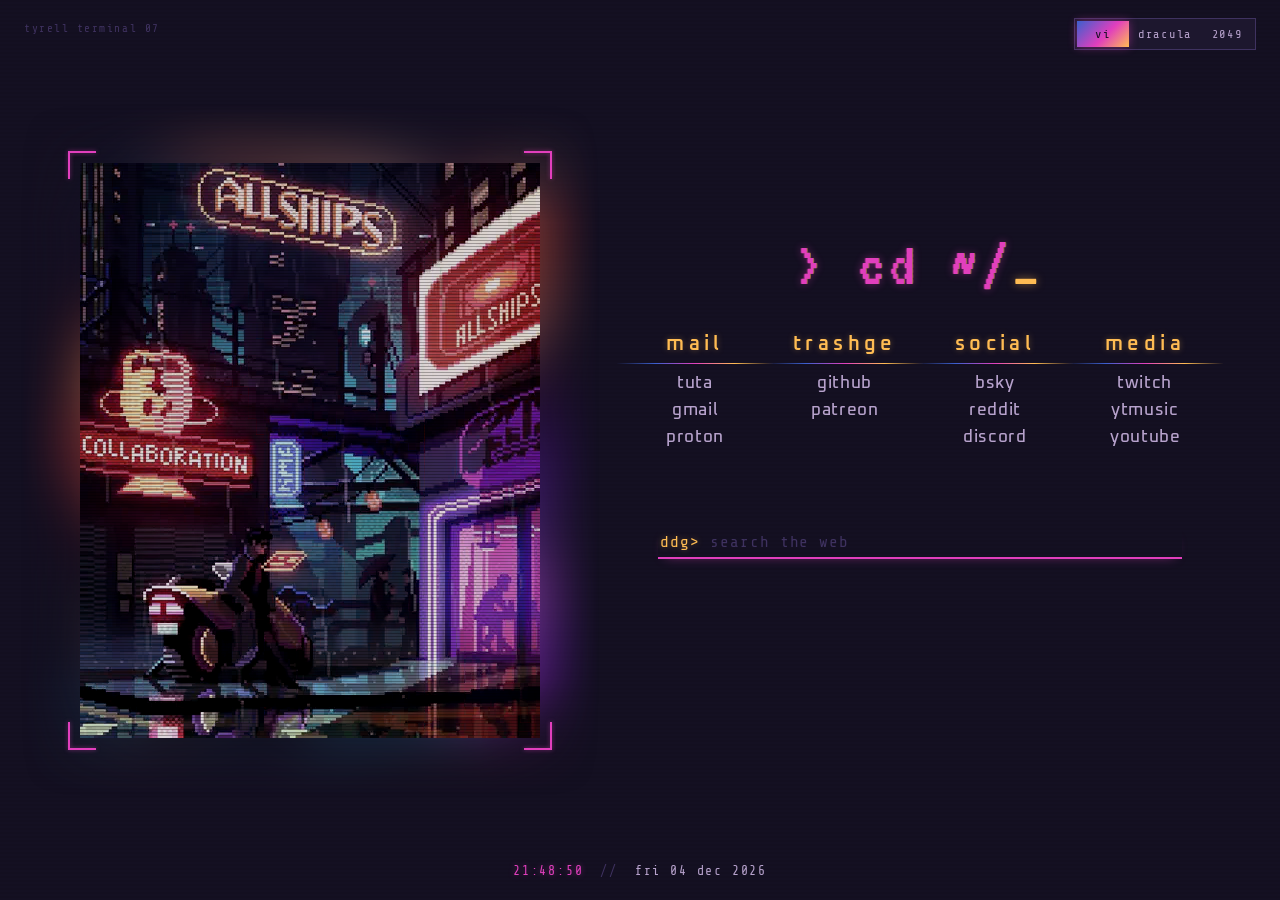
<file: index.html>
<!DOCTYPE html>
<html lang="en">

<head>
    <meta charset="UTF-8">
    <meta name="viewport" content="width=device-width, initial-scale=1">
    <title>~/startpage</title>
    <link rel="preconnect" href="https://fonts.googleapis.com">
    <link rel="preconnect" href="https://fonts.gstatic.com" crossorigin>
    <link href="https://fonts.googleapis.com/css2?family=Oxanium:wght@400;500;600&family=Share+Tech+Mono&family=VT323&display=swap" rel="stylesheet">
    <link rel="icon" type="image/x-icon" href="favicon.ico">
    <link rel="stylesheet" type="text/css" href="style.css">
</head>

<body class="vice instant">
    <canvas id="bgfx"></canvas>
    <div class="tag">tyrell terminal 07</div>
    <div class="toggles">
        <div class="switch" role="radiogroup" aria-label="theme">
            <span class="knob"></span>
            <button role="radio" data-theme="vice">vi</button>
            <button role="radio" data-theme="dracula">dracula</button>
            <button role="radio" data-theme="haze">2049</button>
        </div>
    </div>
    <div class="clock-block">
        <span id="clock"></span>
        <span class="clock-sep">//</span>
        <span id="date-display"></span>
    </div>
    <div class="container">
        <div class="left-container">
            <div class="gif">
                <img id="art" alt="" />
            </div>
        </div>

        <div class="right-container">
            <div class="head">
                <p>&gt; cd ~/<span class="blinking">_</span></p>
            </div>


            <div class="bookmarks">
                <div class="category">
                    <div class="links">
                        <li class="title">mail</li>
                        <li><a href="https://app.tuta.com/mail/">tuta</a></li>
                        <li><a href="https://mail.google.com/mail/u/0/#inbox">gmail</a></li>
                        <li><a href="https://mail.proton.me">proton</a></li>
                    </div>
                </div>

                <div class="category">
                    <div class="links">
                        <li class="title">trashge</li>
                        <li><a href="https://github.com/">github</a></li>
                        <li><a href="https://patreon.com/feed/membership">patreon</a></li>
                        
                    </div>
                </div>

                <div class="category">
                    <div class="links">
                        <li class="title">social</li>
                        <li><a href="https://bsky.app/">bsky</a></li>
                        <li><a href="https://old.reddit.com/r/all/">reddit</a></li>
                        <li><a href="https://discord.com/">discord</a></li>
                    </div>
                </div>

                <div class="category">
                    <div class="links">
                        <li class="title">media</li>
                        <li><a href="https://www.twitch.tv/directory/following/live">twitch</a></li>
                        <li><a href="https://music.youtube.com/">ytmusic</a></li>
                        <li><a href="https://www.youtube.com/feed/subscriptions">youtube</a></li>

                    </div>
                </div>
            </div>
            <form class="search" action="https://duckduckgo.com/" method="get" role="search">
                <label for="q">ddg&gt;</label>
                <input id="q" name="q" type="search" placeholder="search the web" autocomplete="off" spellcheck="false" autofocus>
            </form>
        </div>
    </div>

    <script>
        // a different picture on every load (the glow behind the frame follows it)
        const pics = ['cyber001.webp', 'cyber002.webp', 'cyber003.webp', 'cyber004.webp', 'cyber005.webp', 'cyber006.webp'];
        let pic = pics[Math.floor(Math.random() * pics.length)];
        try {
            // never the same one twice in a row
            const last = localStorage.getItem('pic');
            if (pic === last) pic = pics[(pics.indexOf(pic) + 1 + Math.floor(Math.random() * (pics.length - 1))) % pics.length];
            localStorage.setItem('pic', pic);
        } catch (e) {}
        document.getElementById('art').src = pic;
        document.body.style.setProperty('--pic', `url("${pic}")`);

        function pad(n) { return String(n).padStart(2, '0'); }

        function updateClock() {
            const now = new Date();
            document.getElementById('clock').textContent =
                pad(now.getHours()) + ':' + pad(now.getMinutes()) + ':' + pad(now.getSeconds());

            const days = ['sun','mon','tue','wed','thu','fri','sat'];
            const months = ['jan','feb','mar','apr','may','jun','jul','aug','sep','oct','nov','dec'];
            document.getElementById('date-display').textContent =
                days[now.getDay()] + ' ' + pad(now.getDate()) + ' ' + months[now.getMonth()] + ' ' + now.getFullYear();
        }

        updateClock();
        setInterval(updateClock, 1000);

        // vice = gta 6 (blue/pink/orange sunset), dracula = dracula colour scheme (purple/pink), haze = 2049 (sodium orange)
        const themes = ['vice', 'dracula', 'haze'];
        const stops = document.querySelectorAll('.switch button');

        function getSaved() {
            try {
                const t = localStorage.getItem('theme');
                return themes.includes(t) ? t : 'vice';
            } catch (e) { return 'vice'; }
        }

        function applyTheme(theme) {
            document.body.classList.remove(...themes);
            document.body.classList.add(theme);
            stops.forEach(b => b.setAttribute('aria-checked', b.dataset.theme === theme));
            try { localStorage.setItem('theme', theme); } catch (e) {}
        }

        applyTheme(getSaved());

        stops.forEach(b => b.addEventListener('click', () => applyTheme(b.dataset.theme)));

        // press / anywhere to jump to the search line
        const q = document.getElementById('q');
        document.addEventListener('keydown', e => {
            if (e.key === '/' && document.activeElement !== q) { e.preventDefault(); q.focus(); }
            if (e.key === 'Escape' && document.activeElement === q) q.blur();
        });

        // saved theme shows on load without fading in
        requestAnimationFrame(() => requestAnimationFrame(() => document.body.classList.remove('instant')));

        const calm = matchMedia('(prefers-reduced-motion: reduce)').matches;

        // magnetic links: a bookmark leans toward the cursor while it is near
        if (!calm) {
            document.querySelectorAll('.links a').forEach(a => {
                const reach = 40;
                document.addEventListener('pointermove', e => {
                    const r = a.getBoundingClientRect();
                    const cx = r.left + r.width / 2, cy = r.top + r.height / 2;
                    const near = e.clientX > r.left - reach && e.clientX < r.right + reach &&
                                 e.clientY > r.top - 4 && e.clientY < r.bottom + 4;
                    if (near) {
                        a.classList.add('pull');
                        a.style.transform = `translate(${(e.clientX - cx) * 0.25}px, ${(e.clientY - cy) * 0.35}px)`;
                    } else if (a.classList.contains('pull')) {
                        a.classList.remove('pull');
                        a.style.transform = '';
                    }
                });
            });
        }

        // background: dot grid that ripples around the cursor
        const cv = document.getElementById('bgfx');
        const cx = cv.getContext('2d');
        const css = n => getComputedStyle(document.body).getPropertyValue(n).trim();
        let W, H, mouse = { x: -999, y: -999 };

        function size() {
            const dpr = Math.min(devicePixelRatio || 1, 2);
            W = innerWidth; H = innerHeight;
            cv.width = W * dpr; cv.height = H * dpr;
            cx.setTransform(dpr, 0, 0, dpr, 0, 0);
        }

        function grid(t) {
            cx.clearRect(0, 0, W, H);
            const gap = 16, reach = 130, dim = css('--link'), acc = css('--accent');
            for (let x = gap / 2; x < W; x += gap) {
                for (let y = gap / 2; y < H; y += gap) {
                    const dx = x - mouse.x, dy = y - mouse.y, d = Math.hypot(dx, dy);
                    const k = Math.max(0, 1 - d / reach);
                    const wave = Math.sin(t / 900 + x / 90 + y / 140) * 0.5 + 0.5;
                    const px = x + (d ? dx / d : 0) * k * 6, py = y + (d ? dy / d : 0) * k * 6;
                    if (k <= 0) continue;
                    cx.globalAlpha = k * (0.55 + wave * 0.3);
                    cx.fillStyle = acc;
                    cx.beginPath();
                    cx.arc(px, py, 0.8 + k * 1.2, 0, 7);
                    cx.fill();
                }
            }
            cx.globalAlpha = 1;
        }

        function frame(t) {
            requestAnimationFrame(frame);
            if (!document.hidden) grid(t);
        }

        addEventListener('resize', size);
        addEventListener('pointermove', e => { mouse.x = e.clientX; mouse.y = e.clientY; });
        document.documentElement.addEventListener('pointerleave', () => { mouse.x = mouse.y = -999; });
        size();
        if (calm) grid(0); else requestAnimationFrame(frame);
    </script>
</body>

</html>
</file>
<file: style.css>
body,html{height:100%}.left-container::after,.left-container::before{content:"";position:absolute;pointer-events:none}.container,.gif,.left-container{position:relative}.gif img,.left-container{width:460px;height:575px}.blinking,.title{color:var(--accent2)}body.haze{--bg:#1e1e2e;--fg:#d9c8b6;--link:#9a8672;--accent:#c98245;--accent2:#4f9d96;--dim:#4d3b2e}body.dracula{--bg:#282a36;--fg:#f8f8f2;--link:#a4acd4;--accent:#ff79c6;--accent2:#bd93f9;--dim:#44475a}body.vice{--bg:#141022;--fg:#f3e6f1;--link:#b7a2cc;--accent:#e13fbd;--accent2:#ffbc53;--dim:#3f3260;--grad:linear-gradient(135deg,#3b5fce 0%,#e13fbd 55%,#ffbc53 100%)}body{--scan:.07;--glow-opacity:.7;--grad:linear-gradient(160deg,var(--accent),var(--accent2));margin:0;width:100%;overflow-x:hidden;color:var(--fg);font-family:Oxanium,sans-serif;font-size:16px;background:var(--bg);background-image:repeating-linear-gradient(0deg,transparent,transparent 2px,rgb(0 0 0 / var(--scan)) 2px,rgb(0 0 0 / var(--scan)) 4px);transition:background-color .25s,color .25s}.container{z-index:1;display:grid;grid-template-columns:1fr 460px 600px 1fr;grid-template-areas:". left right .";column-gap:80px;justify-items:center;align-items:center;min-height:100%}.left-container{grid-area:left;flex-shrink:0}.category,.head{flex-direction:column;display:flex}.left-container::after{inset:-60px;z-index:-1;background:var(--pic) center/cover no-repeat;filter:blur(32px) saturate(1.3);opacity:var(--glow-opacity);-webkit-mask-image:linear-gradient(to right,transparent 0,#000 120px,#000 calc(100% - 120px),transparent 100%),linear-gradient(to bottom,transparent 0,#000 120px,#000 calc(100% - 120px),transparent 100%);-webkit-mask-composite:source-in;mask-image:linear-gradient(to right,transparent 0,#000 120px,#000 calc(100% - 120px),transparent 100%),linear-gradient(to bottom,transparent 0,#000 120px,#000 calc(100% - 120px),transparent 100%);mask-composite:intersect}.left-container::before{inset:-12px;z-index:2;--b:linear-gradient(var(--accent), var(--accent));background:var(--b) top left/28px 2px no-repeat,var(--b) top left/2px 28px no-repeat,var(--b) top right/28px 2px no-repeat,var(--b) top right/2px 28px no-repeat,var(--b) bottom left/28px 2px no-repeat,var(--b) bottom left/2px 28px no-repeat,var(--b) bottom right/28px 2px no-repeat,var(--b) bottom right/2px 28px no-repeat;filter:drop-shadow(0 0 2px color-mix(in srgb, var(--accent) 50%, transparent))}.gif::after,.gif::before{content:"";position:absolute;inset:0;z-index:1;pointer-events:none}.right-container{grid-area:right;height:50%;width:100%}.gif{width:100%;height:100%;overflow:hidden}.clock-block,.tag,.toggles{position:fixed;z-index:100}.gif img{display:block;object-fit:cover;image-rendering:pixelated;filter:contrast(1.05) saturate(.7) brightness(.85)}.gif::before{background:var(--grad);mix-blend-mode:soft-light;opacity:.3}.gif::after{background:repeating-linear-gradient(0deg,transparent 0 2px,rgb(0 0 0 / .28) 2px 3px)}.head{align-items:center;font-family:VT323,monospace;font-size:64px;letter-spacing:.08em}.head p{margin:8px 0 0;color:var(--accent);text-shadow:1px 0 0 color-mix(in srgb,var(--accent2) 50%,transparent),-1px 0 0 color-mix(in srgb,var(--accent) 30%,transparent),0 0 8px color-mix(in srgb,var(--accent) 45%,transparent);animation:7s infinite flicker}.blinking{text-shadow:0 0 8px color-mix(in srgb,var(--accent2) 50%,transparent);animation:1s step-end infinite blink}@keyframes blink{50%{opacity:0}}@keyframes flicker{0%,100%,18%,22%,62%,64%{opacity:1}20%,63%{opacity:.35}21%{opacity:.9}}.bookmarks{display:flex;justify-content:center;margin-top:12px}.category{width:180px}.links{display:flex;flex-direction:column;align-items:center;padding:20px 0}li{list-style-type:none;padding:3px;font-size:17px;font-weight:500;letter-spacing:.04em}.title{width:100%;margin-bottom:6px;padding-bottom:6px;text-align:center;font-weight:600;font-size:20px;letter-spacing:.22em;text-transform:lowercase;text-shadow:0 0 6px color-mix(in srgb,var(--accent2) 35%,transparent);border-bottom:1px solid;border-image:linear-gradient(90deg,transparent,var(--accent2),transparent) 1}.clock-block,.tag,.theme-toggle{font-family:"Share Tech Mono",monospace;letter-spacing:.14em}a:link,a:visited{text-decoration:none;color:var(--link);transition:color .15s,text-shadow .15s,letter-spacing .15s}a:focus-visible,a:hover{color:var(--accent);letter-spacing:.1em;text-shadow:0 0 8px color-mix(in srgb,var(--accent) 40%,transparent);outline:0}.clock-block{bottom:22px;left:50%;transform:translateX(-50%);font-size:13px;color:var(--link)}.clock-sep,.tag{color:var(--dim)}.clock-block #clock{color:var(--accent);text-shadow:0 0 6px color-mix(in srgb,var(--accent) 40%,transparent)}.clock-sep{margin:0 8px}.tag{top:22px;left:24px;font-size:11px}.toggles{top:18px;right:24px;display:flex;gap:8px}.theme-toggle{padding:4px 12px;background:0 0;border:1px solid var(--dim);border-radius:0;color:var(--link);font-size:12px;cursor:pointer;transition:color .2s,border-color .2s,box-shadow .2s}.theme-toggle:focus-visible,.theme-toggle:hover{color:var(--accent);border-color:var(--accent);box-shadow:0 0 6px color-mix(in srgb,var(--accent) 30%,transparent);outline:0}body.vice .title{border-image:linear-gradient(90deg,transparent,#3b5fce,#e13fbd,#ffbc53,transparent) 1}
@media (max-width:1250px){.container{grid-template-columns:1fr;grid-template-areas:"left" "right";row-gap:48px;padding:80px 0 90px}.left-container{width:min(460px,80vw);height:auto;aspect-ratio:460/575}.gif img{width:100%;height:100%}.right-container{height:auto;width:100%}.bookmarks{flex-wrap:wrap}}@media (prefers-reduced-motion:reduce){.blinking,.head p{animation:none}}
/* ---- theme switch, magnetic links, cursor dot grid ---- */

/* theme colours fade instead of snapping */
@property --bg{syntax:"<color>";inherits:true;initial-value:#141022}
@property --fg{syntax:"<color>";inherits:true;initial-value:#f3e6f1}
@property --link{syntax:"<color>";inherits:true;initial-value:#b7a2cc}
@property --accent{syntax:"<color>";inherits:true;initial-value:#e13fbd}
@property --accent2{syntax:"<color>";inherits:true;initial-value:#ffbc53}
@property --dim{syntax:"<color>";inherits:true;initial-value:#3f3260}
body{transition:--bg .6s,--fg .6s,--link .6s,--accent .6s,--accent2 .6s,--dim .6s,background-color .6s,color .6s}
body.instant,body.instant *{transition:none!important}

/* 3-stop theme switch */
.switch{position:relative;display:grid;grid-template-columns:52px 72px 52px;height:26px;padding:2px;border:1px solid var(--dim);background:color-mix(in srgb,var(--bg) 80%,var(--dim))}
.switch .knob{position:absolute;top:2px;left:2px;width:52px;height:calc(100% - 4px);transition:transform .5s cubic-bezier(.65,0,.35,1),width .5s cubic-bezier(.65,0,.35,1);background:var(--grad);box-shadow:0 0 10px color-mix(in srgb,var(--accent) 45%,transparent);}
body.dracula .switch .knob{transform:translateX(52px);width:72px}
body.haze .switch .knob{transform:translateX(124px)}
.switch button{position:relative;z-index:1;padding:0;background:0 0;border:0;color:var(--link);font:12px "Share Tech Mono",monospace;letter-spacing:.14em;cursor:pointer;transition:color .3s}
.switch button:hover,.switch button:focus-visible{color:var(--accent);outline:0}
.switch button[aria-checked=true]{color:var(--bg);text-shadow:none;cursor:default}
.switch:hover,.switch:focus-within{border-color:var(--accent)}


/* bookmark links move toward the cursor */
.links a{display:inline-block;will-change:transform;transition:color .15s,text-shadow .15s,letter-spacing .15s,transform .35s cubic-bezier(.16,1,.3,1)}
.links a.pull{transition:color .15s,text-shadow .15s,letter-spacing .15s,transform .08s linear}

/* background canvas (rain or dot grid) */
#bgfx{position:fixed;inset:0;z-index:0;pointer-events:none}

:root{color-scheme:dark}

/* duckduckgo search line */
.search{display:flex;align-items:center;gap:10px;width:min(520px,90%);margin:56px auto 0;padding:6px 2px;font:16px "Share Tech Mono",monospace;letter-spacing:.06em;border-bottom:1px solid var(--dim);transition:border-color .2s,box-shadow .2s}
.search label{color:var(--accent2);text-shadow:0 0 6px color-mix(in srgb,var(--accent2) 35%,transparent);cursor:text;user-select:none}
.search input{flex:1;min-width:0;padding:0;background:0 0;border:0;outline:0;color:var(--fg);font:inherit;letter-spacing:inherit;caret-color:var(--accent)}
.search input::placeholder{color:var(--dim);opacity:1}
.search input::-webkit-search-cancel-button{display:none}
.search:focus-within{border-color:var(--accent);box-shadow:0 1px 0 0 var(--accent),0 6px 12px -8px color-mix(in srgb,var(--accent) 60%,transparent)}
</file>
